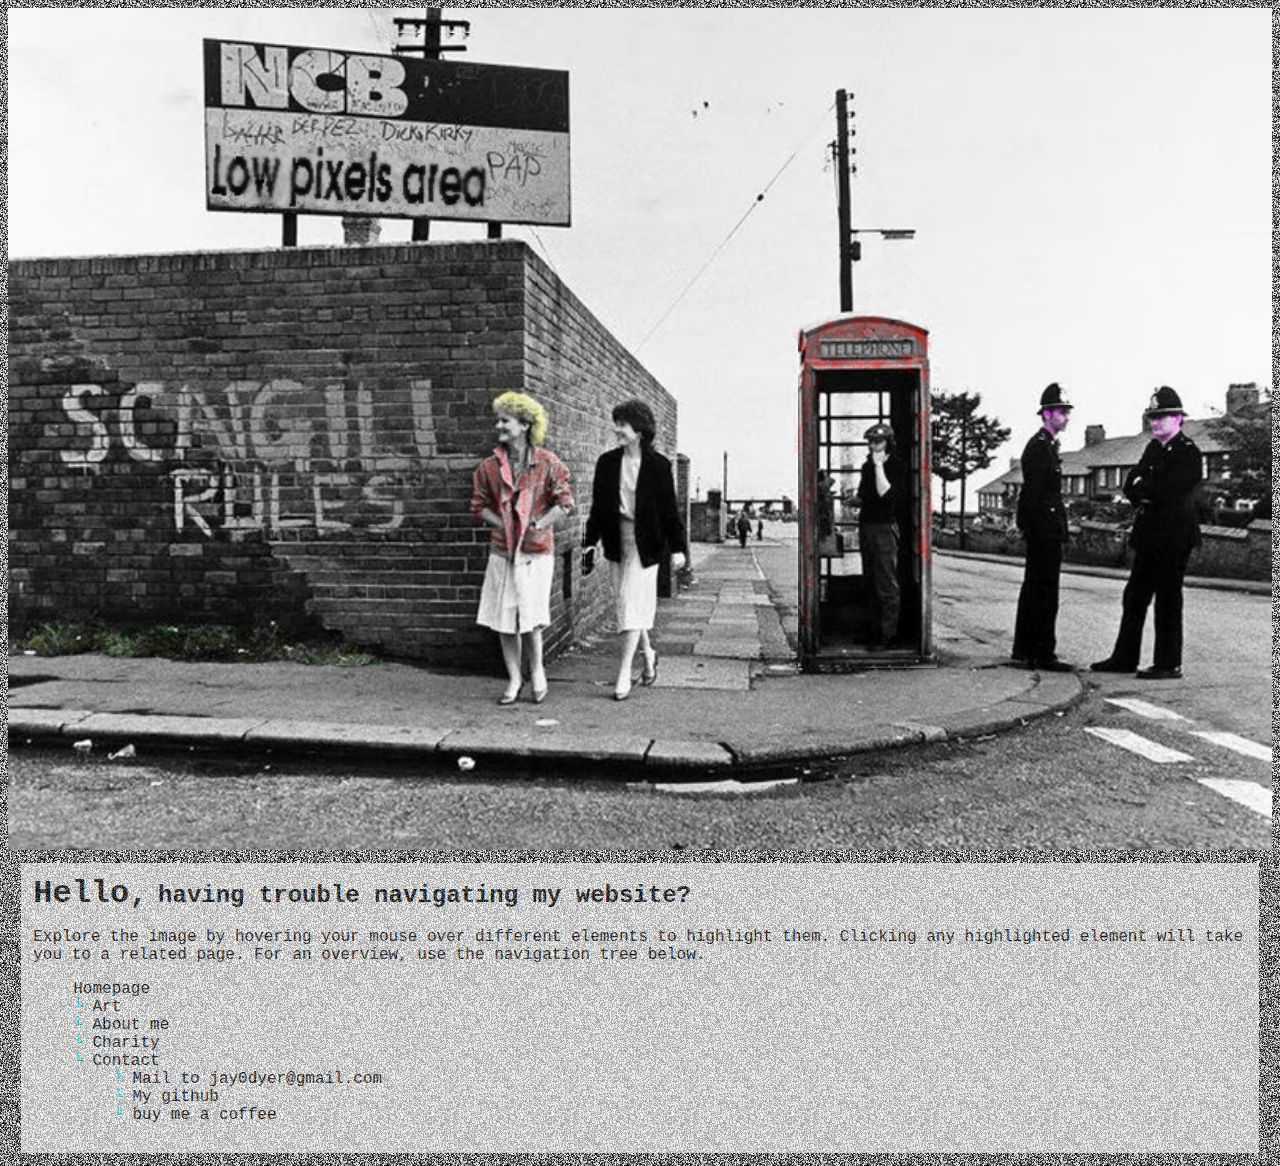
<file: index.html>
<!DOCTYPE html>
<html lang="en">
<head>
    <meta charset="UTF-8">
    <link rel="stylesheet" href="base.css">
    <link rel="stylesheet" href="index.css">
    <title>jay dyer</title>
    <script src="global.js"></script>
    <link rel="icon" href="/images/art/pfp.png">
</head>
<body style="background-image: url('images/background.png'); ">

<div class="image-container">
  <div class="point telephone"><a href="javascript:delay('contact.html')"><img src="images/telephone.png">
                                                      <img class="overlay" src="images/telephoneOverlay.png"></a></div>
  <div class="point aboutMe">
      <a href="javascript:delay('aboutMe.html')"><img src="images/me.png">
                             <img class="overlay" src="images/meOverlay.png"></a></div>

    <div class="point pixelArt">
      <a href="javascript:delay('art.html')"><img src="images/art.png">
                             <img class="overlay" src="images/artOverlay.png"></a></div>

    <div class="point officers">
      <a href="javascript:delay('aboutMe.html#activist')"><img src="images/officer.png"></a></div>

  </div>

</div>

<nav-footer></nav-footer>


</body>
</html>
</file>
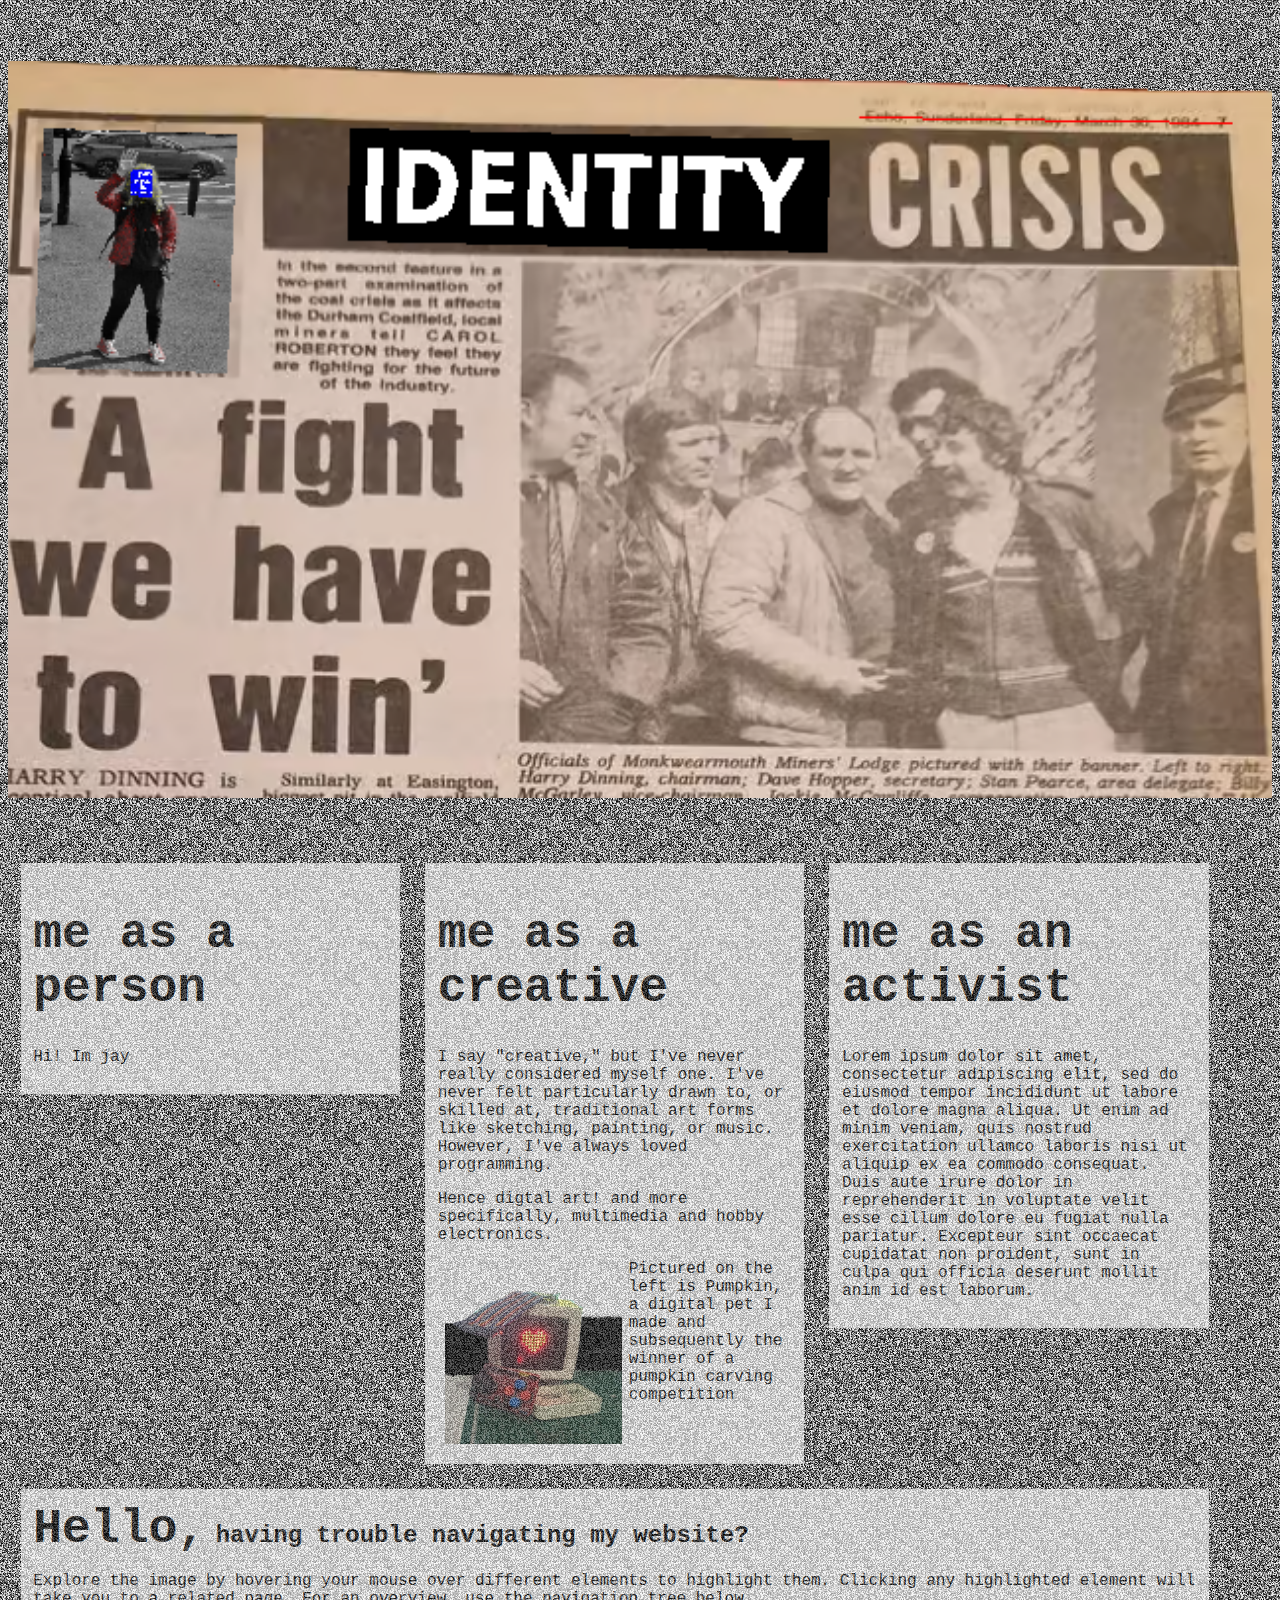
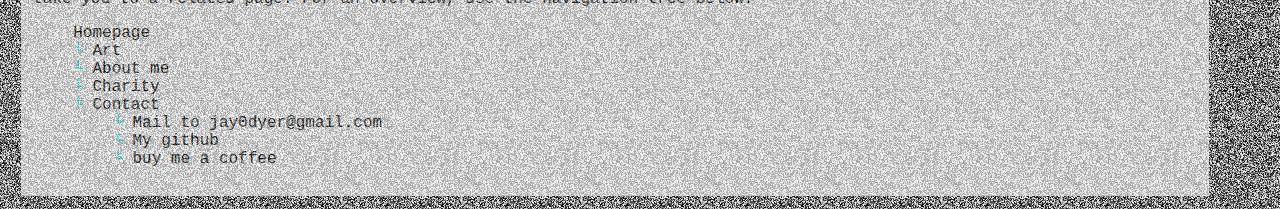
<file: aboutMe.html>
<!DOCTYPE html>
<html lang="en">
<head>
    <meta charset="UTF-8">
    <link rel="stylesheet" href="base.css">
    <link rel="stylesheet" href="aboutMe.css">
    <title>about me</title>
    <script src="global.js"></script>
    <link rel="icon" href="/images/art/pfp.png">
</head>
<body style="background-image: url('images/background.png'); ">

<div class="image-container">

</div>

<div class="side person">
    <h1> me as a <br> person </h1>
    <p> Hi! Im jay </p>
</div>
<div class="side creative">
    <h1> me as a <br> creative </h1>
    <p> I say "creative," but I've never really considered myself one. I've never felt particularly drawn to,
        or skilled at, traditional art forms like sketching, painting, or music. However, I've always loved programming.

    </p>
    <p>Hence digtal art! and more specifically, multimedia and hobby electronics.</p>
    <img src="images/pumkin.png" class="sideimg">
    <p>Pictured on the left is Pumpkin, a digital pet I made and subsequently the winner of a pumpkin carving competition</p>
</div>
<div class="side activist" id="activist">
    <h1> me as an <br> activist </h1>
    <p>Lorem ipsum dolor sit amet, consectetur adipiscing elit, sed do eiusmod tempor incididunt ut labore et dolore magna aliqua.
        Ut enim ad minim veniam, quis nostrud exercitation ullamco laboris nisi ut aliquip ex ea commodo consequat. Duis aute irure
        dolor in reprehenderit in voluptate velit esse cillum dolore eu fugiat nulla pariatur. Excepteur sint occaecat cupidatat non
        proident, sunt in culpa qui officia deserunt mollit anim id est laborum.</p>
</div>

<nav-footer></nav-footer>

</body>
</html>
</file>
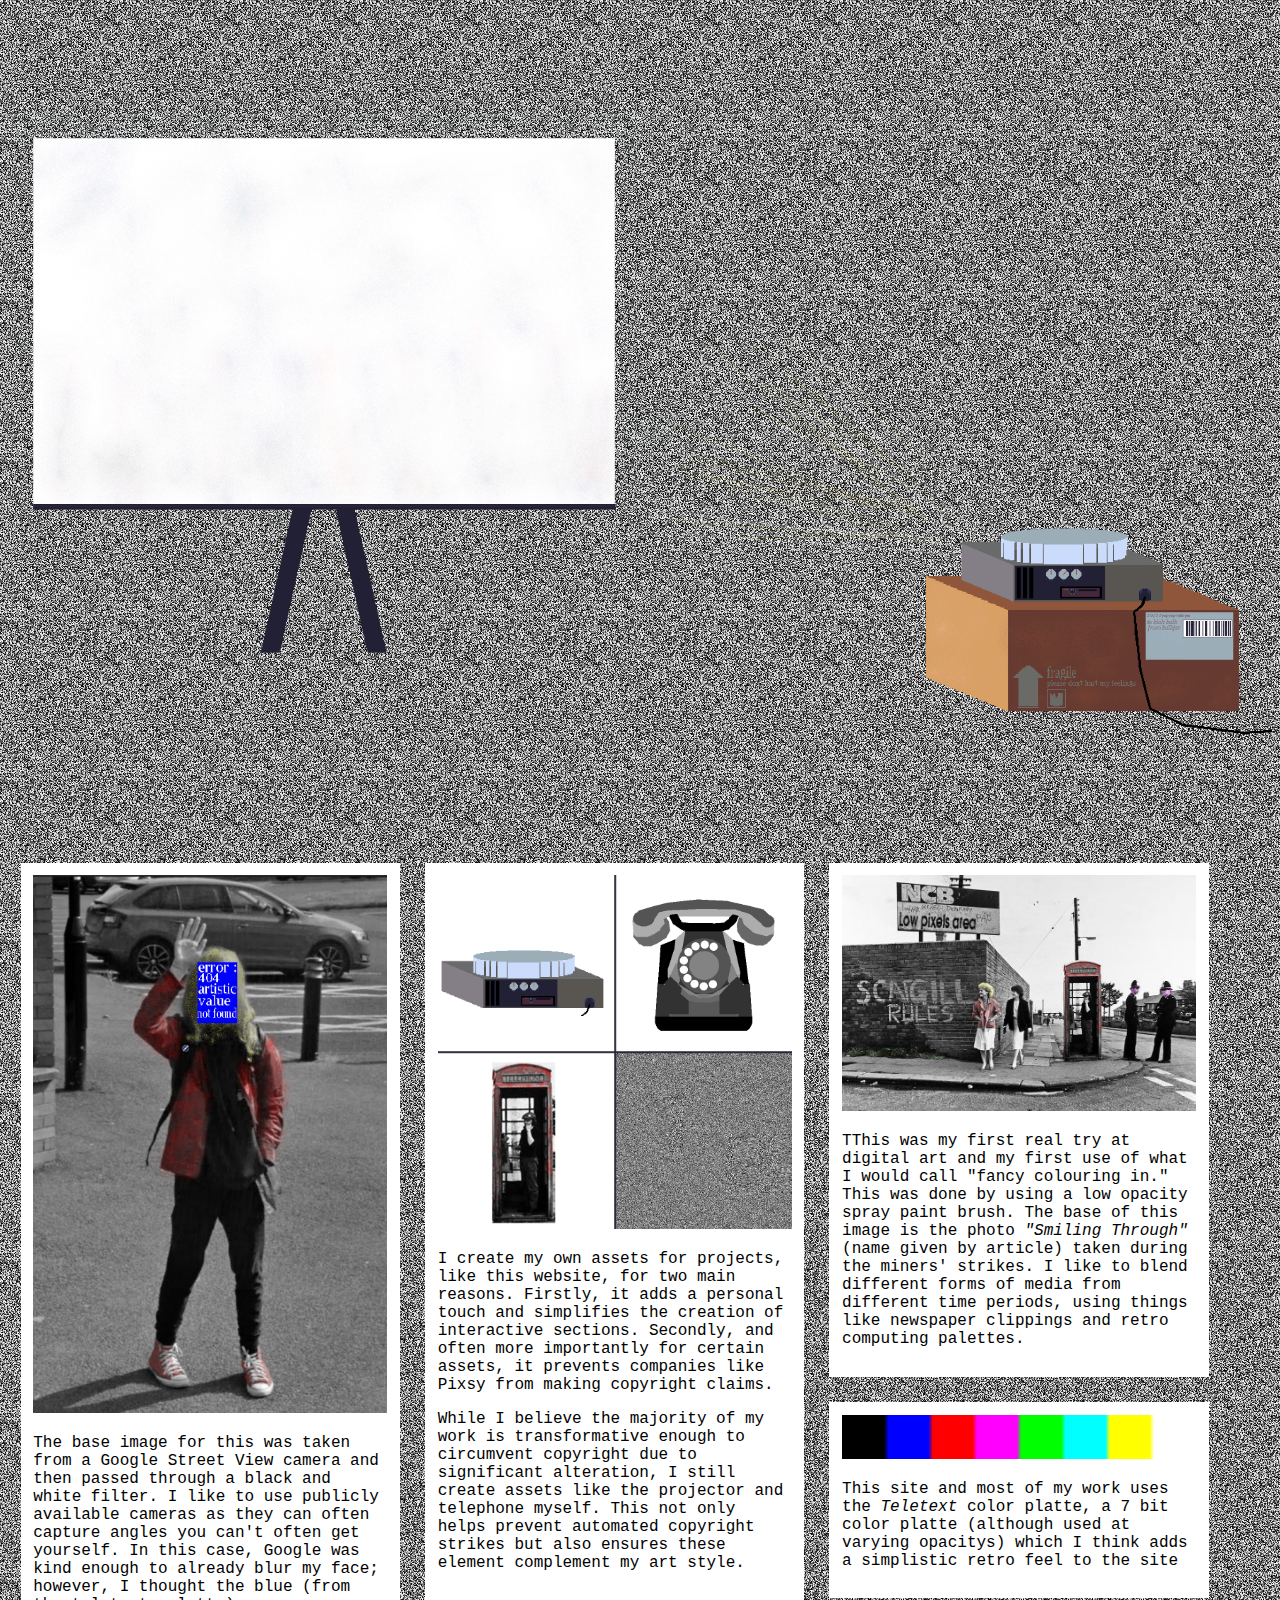
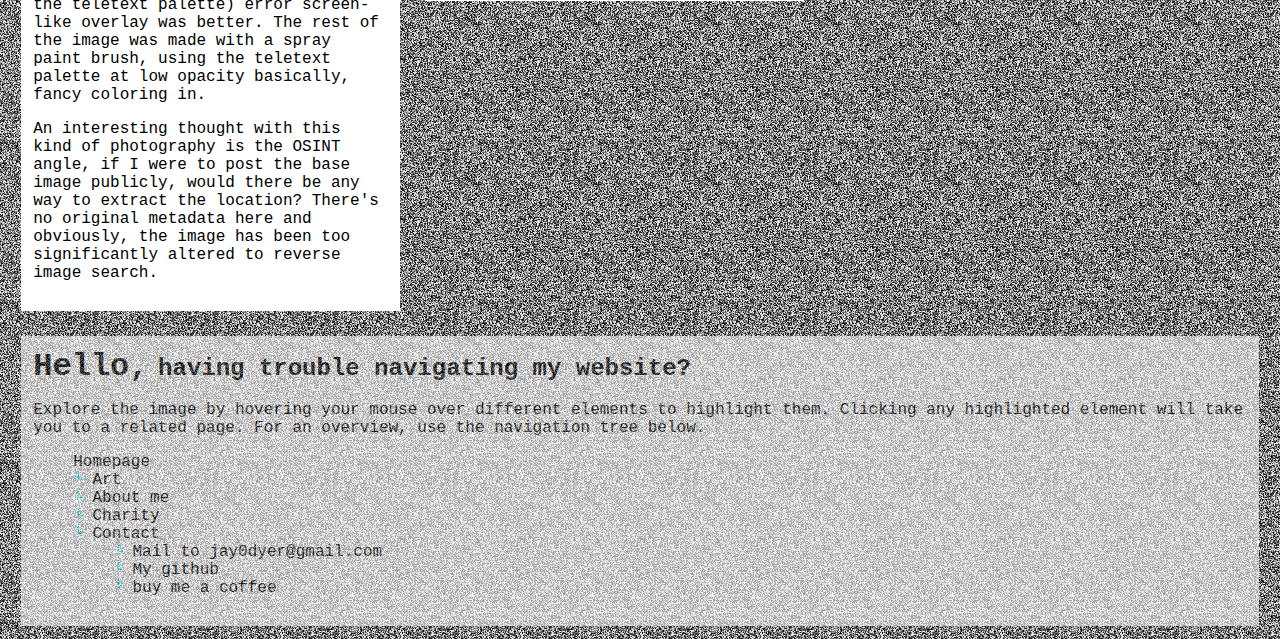
<file: art.html>
<!DOCTYPE html>
<html lang="en">
<head>
    <meta charset="UTF-8">
    <link rel="stylesheet" href="art.css">
    <link rel="stylesheet" href="base.css">
    <title>art</title>
    <script src="global.js"></script>
    <script src="projector.js"></script>
    <link rel="icon" href="/images/art/pfp.png">

</head>
<body style="background-image: url('images/background.png'); ">

<div class="image-container">
    <div class="point projector_button"><img src="images/projector_button.png" onclick="plusSlides(1)"></div>
    <img class="projectorslide fade" src="images/art/retrobrush.png">
    <img class="projectorslide fade" src="images/telephone.png">
    <img class="projectorslide fade" src="images/basephone.png">
    <img class="projectorslide fade" src="images/aboutMe.png">
    <img class="projectorslide fade" src="images/projector.png">
</div>

<div>
    <div class="artgallery">
        <img class="autoscale" src="images/art/me.jpg">
        <p>The base image for this was taken from a Google Street View camera and then passed through a black and white filter.
            I like to use publicly available cameras as they can often capture angles you can't often get yourself. In this case,
            Google was kind enough to already blur my face; however, I thought the blue (from the teletext palette) error screen-like overlay was better.
            The rest of the image was made with a spray paint brush, using the teletext palette at low opacity basically, fancy coloring in.
        </p>
        <p>
            An interesting thought with this kind of photography is the OSINT angle, if I were to post the base image publicly, would there be any way to extract the location?
            There's no original metadata here and obviously, the image has been too significantly altered to reverse image search.
        </p>
    </div>
    <div class="artgallery">
     <img class="autoscale" src="images/art/Sprites.png">
        <p>I create my own assets for projects, like this website, for two main reasons. Firstly, it adds a personal touch and simplifies the creation of interactive sections.
            Secondly, and often more importantly for certain assets, it prevents companies like Pixsy from making copyright claims.
        </p>
        <p>
            While I believe the majority of my work is transformative enough to circumvent copyright due to significant alteration, I still create assets like the projector
            and telephone myself. This not only helps prevent automated copyright strikes but also ensures these element complement my art style.
        </p>
    </div>
    <div class="artgallery">
     <img class="autoscale" src="images/art/retrobrush.png">
        <p>TThis was my first real try at digital art and my first use of what I would call "fancy colouring in."
            This was done by using a low opacity spray paint brush. The base of this image is the photo <cite> <a href="https://www.hartlepoolmail.co.uk/heritage-and-retro/retro/miners-strike-remembered-pickets-police-and-arthur-scargill-pictured-in-east-durham-coalfield-during-the-1984-85-dispute-4539699">
                "Smiling Through"</a></cite> (name given by article) taken during the miners' strikes.
            I like to blend different forms of media from different time periods, using things like newspaper clippings and retro computing palettes.  </p>
    </div>
    <div class="artgallery">
     <img class="autoscale" src="images/Teletext.png">
        <p>This site and most of my work uses the <cite> <a href="https://en.wikipedia.org/wiki/Teletext#Teletext_art">
                Teletext</a></cite> color platte, a 7 bit color platte (although used at varying opacitys) which I think adds a simplistic retro feel to the site</p>
    </div>
</div>

<nav-footer></nav-footer>

</body>
</html>
</file>
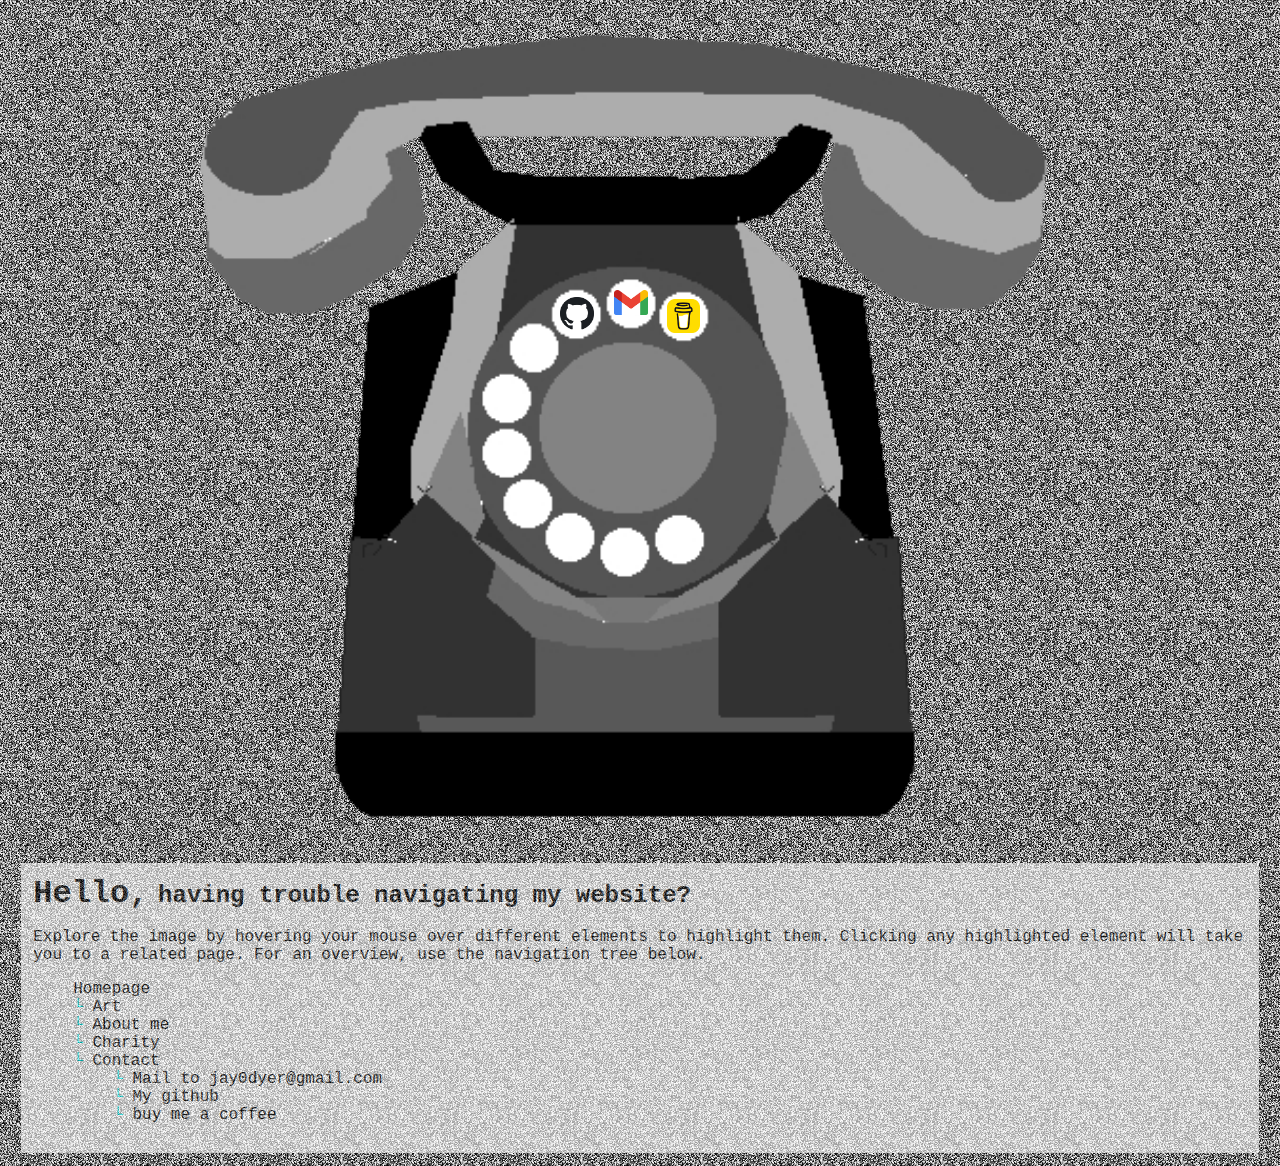
<file: contact.html>
<!DOCTYPE html>
<html lang="en">
<head>
    <meta charset="UTF-8">
    <link rel="stylesheet" href="base.css">
    <link rel="stylesheet" href="contact.css">
    <title>contact</title>
    <script src="global.js"></script>
    <link rel="icon" href="/images/art/pfp.png">
</head>
<body style="background-image: url('images/background.png'); ">
<div class="image-container">

    <div class="point Gmail">
      <a href="mailto:jay0dyer@gmail.com"><img src="images/Gmail_logo.png"> </a></div>
    <div class="point GitHub">
      <a href="https://github.com/jay0dyer"><img src="images/GitHub_logo.png"> </a></div>
    <div class="point buymeAcoffee">
      <a href="https://coff.ee/jay0dyer"><img src="images/buymeAcoffee.png"> </a></div>

</div>
<nav-footer></nav-footer>
</body>
</html>
</file>
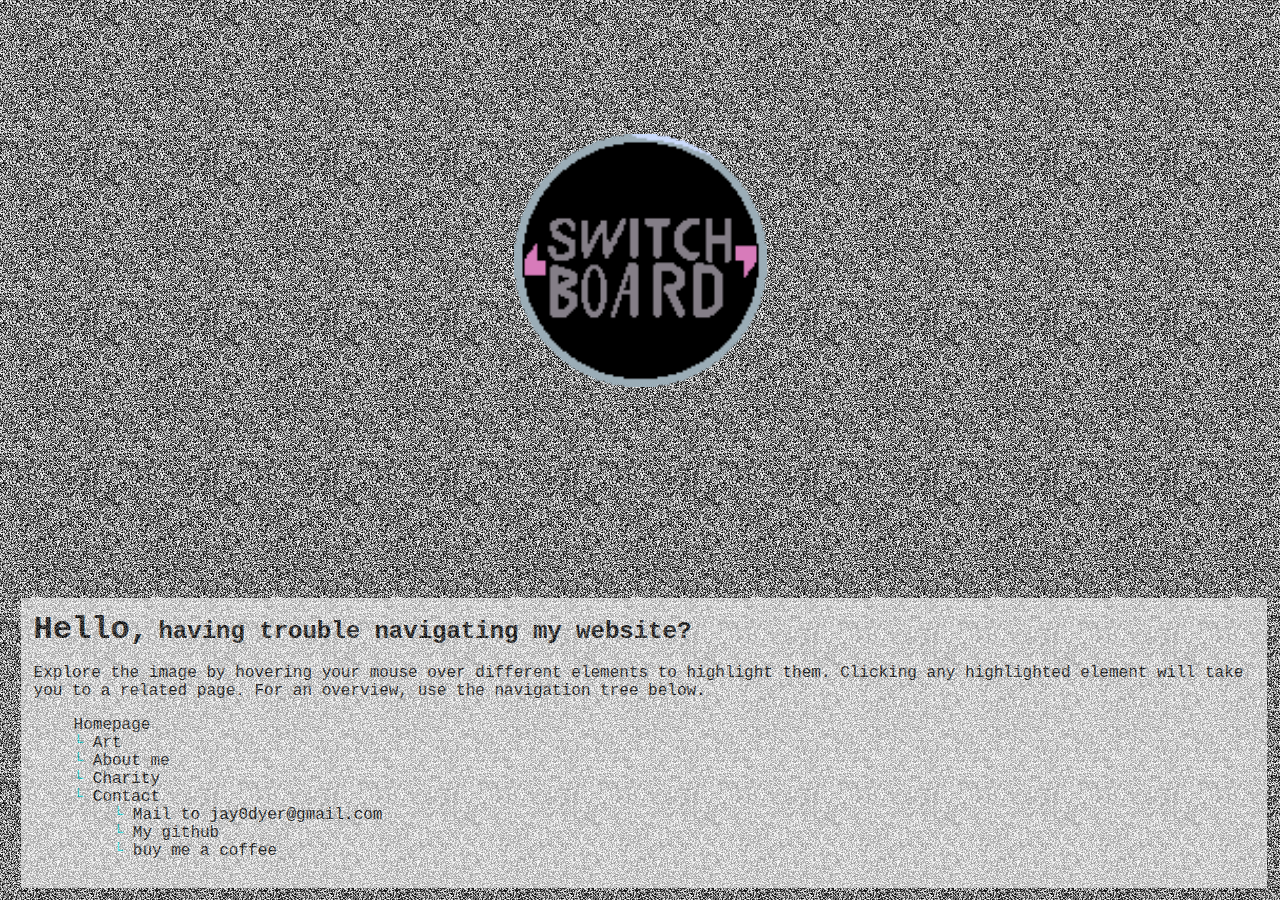
<file: fundraising.html>
<!DOCTYPE html>
<html lang="en">
<head>
    <meta charset="UTF-8">
    <title>Fundraising</title>
    <script src="global.js"></script>
    <link rel="stylesheet" href="base.css">
    <link rel="stylesheet" href="fundraising.css">
    <link rel="icon" href="/images/art/pfp.png">
</head>
<body id="body" style="background-image: url('images/background.png'); ">
<!-- just giving id pinkAndBlack -->

<div class="image-container" id="background">
    <div class="point switchboard" onclick="switchboardbutton()"></div>
</div>


<nav-footer></nav-footer>
</body>
</html>
</file>
<file: base.css>
a {
  color: inherit; /* blue colors for links too */
  text-decoration: inherit; /* no underline */
}

a:hover{
  color: #0000ff;
}

ul {
  list-style-type: none;
}

li::first-letter{
   color: #00ffff;
}

.footerDiv{
  font-family: 'Courier New', monospace;
  background: white;
  margin: 1%;
  padding: 1%;
  opacity: 0.6;
}

.footerDiv:hover {
  transition: opacity 1s;
  opacity: 1;
  box-shadow: 5px 10px;
}

.containerIntro h1, .containerIntro h2 {
    font-family: 'Courier New', monospace;
    display: inline;
}
</file>
<file: index.css>
.image-container {
  position: relative; /* Essential for positioning children */
  width: 100%; /* Or a fixed width, but 100% is good for responsiveness */
  padding-bottom: 66.62%; /* This creates a 16:9 aspect ratio (height = width * 0.5625) */
  /* Or a fixed height, but padding-bottom is often better for responsive images */
  background-image: url('images/retrobrush.png');
  background-size: cover; /* Or 'contain', depending on desired scaling behavior */
  background-position: center center; /* Center the background image */
  background-repeat: no-repeat;
  overflow: hidden; /* To ensure points don't spill outside if they are larger than expected */
}

.point {
  position: absolute;
}



/* Specific positions for each point */
.telephone {
  /* Positioning */
  height: 42.5%;
  width: 11%;
  top: 36%;
  left: 62.5%;
}

.aboutMe {
  /* Positioning */
  height: 38.6%;
  width: 9.6%;
  top: 45%;
  left: 36%;

}

.pixelArt {
  /* Positioning */
  height: 24%;
  width: 29.8%;
  top: 3%;
  left: 15.05%;

}

.officers {
  /* Positioning */
  height: 4.8%;
  width: 13%;
  top: 47.2%;
  left: 80.9%;
}

/* --- Styles for the Image INSIDE All Point Containers (No Change) --- */
.point img {
  position: absolute;
  top: 0;
  left: 0;
  width: 100%; /* Image fills its .point container's width */
  height: 100%; /* Image fills its .point container's height */
  object-fit: contain; /* Scales down to fit, maintaining its own aspect ratio within the container */
                       /* 'cover' would fill the container, potentially cropping the image */
  display: block;
}

.overlay {
      transition: opacity 3s;
      opacity: 0.0001;
}

.overlay:hover {
      transition: opacity 1s;
      opacity: 1;
}
</file>
<file: aboutMe.css>
html {
  scroll-behavior: smooth;

}

.image-container {
  position: relative; /* Essential for positioning children */
  width: 100%; /* Or a fixed width, but 100% is good for responsiveness */
  padding-bottom: 66.62%; /* This creates a 16:9 aspect ratio (height = width * 0.5625) */
  /* Or a fixed height, but padding-bottom is often better for responsive images */
  background-image: url('images/aboutMe.png');
  background-size: contain; /* Or 'contain', depending on desired scaling behavior */
  background-position: center center; /* Center the background image */
  background-repeat: no-repeat;
  overflow: hidden; /* To ensure points don't spill outside if they are larger than expected */
}

.point {
  position: absolute;
}

h1 {
  font-size: 300%;
}

.side{
  width: 28%;
  font-family: 'Courier New', monospace;
  background: white;
  margin: 1%;
  padding: 1%;
  opacity: 0.6;
}

.sideimg {
  background-size: contain;
  width: 50%;
  object-fit: contain;
  float: left;
  margin: 1%;
  padding: 1%;
}

.side:hover {
  transition: opacity 1s;
  opacity: 1;
   box-shadow: 5px 10px;
}

.person {
  float: left;
}

.creative {
  float: left;
}

.activist {
  float: left;
}

.footerDiv{
  float: left;
  width: 92%;
  font-family: 'Courier New', monospace;
  background: white;
  margin: 1%;
  padding: 1%;
  opacity: 0.6;
}

a {
  color: inherit; /* blue colors for links too */
  text-decoration: inherit; /* no underline */
}

a:hover{
  color: #0000ff;
}

ul {
  list-style-type: none;
}

li::first-letter{
   color: #00ffff;
}


.footerDiv:hover {
  transition: opacity 1s;
  opacity: 1;
  box-shadow: 5px 10px;
}

.containerIntro h1, .containerIntro h2 {
    font-family: 'Courier New', monospace;
    display: inline;
}

love:hover{
  color: #ff0000;
}
loveletter:hover {
  font-size: x-large;
}
</file>
<file: art.css>
.image-container {
  position: relative; /* Essential for positioning children */
  width: 100%; /* Or a fixed width, but 100% is good for responsiveness */
  padding-bottom: 66.62%; /* This creates a 16:9 aspect ratio (height = width * 0.5625) */
  /* Or a fixed height, but padding-bottom is often better for responsive images */
  background-image: url('images/projector.png');
  background-size: contain; /* Or 'contain', depending on desired scaling behavior */
  background-position: center center; /* Center the background image */
  background-repeat: no-repeat;
  overflow: hidden; /* To ensure points don't spill outside if they are larger than expected */
}

.point {
  position: absolute;
}

.point img {
  position: absolute;
  top: 0;
  left: 0;
  width: 100%; /* Image fills its .point container's width */
  height: 100%; /* Image fills its .point container's height */
  object-fit: contain; /* Scales down to fit, maintaining its own aspect ratio within the container */
                       /* 'cover' would fill the container, potentially cropping the image */
  display: block;
}

.projector_button {
  cursor: pointer;
  height: 15%;
  width: 17.5%;
  top: 58.5%;
  left: 74.7%;
  opacity: 1;
  z-index: 99;
}


.projectorslide {
  position: absolute;
  top: 20%;
  left: 5%;
  width: 40%; /* Image fills its .point container's width */
  height: 30%; /* Image fills its .point container's height */
  object-fit: contain; /* Scales down to fit, maintaining its own aspect ratio within the container */
                       /* 'cover' would fill the container, potentially cropping the image */
  display: none;
  opacity: 0.75;
}

.fade {
  animation-name: fade;
  animation-duration: 1.5s;
}

@keyframes fade {
  from {opacity: .4}
  to {opacity: 0.75}
}

.artgallery {
  font-family: 'Courier New', monospace;
  width: 28%;
  float: left;
  background: white;
  margin: 1%;
  padding: 1%;
}

.autoscale {
  width: 100%;
  height: 100%;
  object-fit: contain;
}

.artgallery:hover {
   box-shadow: 5px 10px;
}

a {
  color: inherit; /* blue colors for links too */
  text-decoration: inherit; /* no underline */
}

a:hover{
  color: #0000ff;
}

ul {
  list-style-type: none;
}

li::first-letter{
   color: #00ffff;
}

.footerDiv{
  float: left;
  font-family: 'Courier New', monospace;
  background: white;
  margin: 1%;
  padding: 1%;
  opacity: 0.6;
}

.footerDiv:hover {
  transition: opacity 1s;
  opacity: 1;
  box-shadow: 5px 10px;
}

.containerIntro h1, .containerIntro h2 {
    font-family: 'Courier New', monospace;
    display: inline;
}
</file>
<file: contact.css>
.image-container {
  position: relative; /* Essential for positioning children */
  width: 100%; /* Or a fixed width, but 100% is good for responsiveness */
  padding-bottom: 66.62%; /* This creates a 16:9 aspect ratio (height = width * 0.5625) */
  /* Or a fixed height, but padding-bottom is often better for responsive images */
  background-image: url('images/basephone.png');
  background-size: contain; /* Or 'contain', depending on desired scaling behavior */
  background-position: center center; /* Center the background image */
  background-repeat: no-repeat;
  overflow: hidden; /* To ensure points don't spill outside if they are larger than expected */
}

.point {
  position: absolute;
}

.Gmail {
  /* Positioning */
  height: 3%;
  width: 3%;
  top: 33.5%;
  left: 47.8%;
}

.GitHub {
  /* Positioning */
  height: 4%;
  width: 4%;
  top: 34.3%;
  left: 43%;
}

.buymeAcoffee {
  height: 4%;
  width: 4%;
  top: 34.55%;
  left: 51.45%;
}

.point img {
  position: absolute;
  top: 0;
  left: 0;
  width: 100%; /* Image fills its .point container's width */
  height: 100%; /* Image fills its .point container's height */
  object-fit: contain; /* Scales down to fit, maintaining its own aspect ratio within the container */
                       /* 'cover' would fill the container, potentially cropping the image */
  display: block;
}

a {
  color: inherit; /* blue colors for links too */
  text-decoration: inherit; /* no underline */
}

a:hover{
  color: #0000ff;
}

ul {
  list-style-type: none;
}

li::first-letter{
   color: #00ffff;
}

.footerDiv{
  font-family: 'Courier New', monospace;
  background: white;
  margin: 1%;
  padding: 1%;
  opacity: 0.6;
}

.footerDiv:hover {
  transition: opacity 1s;
  opacity: 1;
  box-shadow: 5px 10px;
}

.containerIntro h1, .containerIntro h2 {
    font-family: 'Courier New', monospace;
    display: inline;
}
</file>
<file: fundraising.css>
.image-container {
  position: relative; /* Essential for positioning children */
  width: 100%; /* Or a fixed width, but 100% is good for responsiveness */
  padding-bottom: 40%; /* This creates a 16:9 aspect ratio (height = width * 0.5625) */
  /* Or a fixed height, but padding-bottom is often better for responsive images */
  /* Or a fixed height, but padding-bottom is often better for responsive images */
  background-size: contain; /* Or 'contain', depending on desired scaling behavior */
  background-position: center center; /* Center the background image */
  background-repeat: no-repeat;
  overflow: hidden; /* To ensure points don't spill outside if they are larger than expected */
}

.switchboard {
  position: absolute;
    height: 50%;
    width: 50%;
    top: 25%;
    left: 25%;
  background-image: url('images/switchbutton/switchbutton1.png'); /* Default image */
  background-size: contain; /* Or 'contain', depending on desired scaling behavior */
  background-position: center center; /* Center the background image */
  background-repeat: no-repeat;
  overflow: hidden; /* To ensure points don't spill outside if they are larger than expected */
  transition: background-image 0.3s ease-in-out; /* Smooth transition */
}

.switchboard:hover {
  background-image: url('images/switchbutton/switchbutton1.gif'); /* GIF on hover */
}

a {
  color: inherit; /* blue colors for links too */
  text-decoration: inherit; /* no underline */
}

a:hover{
  color: #0000ff;
}

ul {
  list-style-type: none;
}

li::first-letter{
   color: #00ffff;
}

.footerDiv{
    position: absolute;
    top: 65%;
  font-family: 'Courier New', monospace;
  background: white;
  margin: 1%;
  padding: 1%;
  opacity: 0.6;
}

.footerDiv:hover {
  transition: opacity 1s;
  opacity: 1;
  box-shadow: 5px 10px;
}

.containerIntro h1, .containerIntro h2 {
    font-family: 'Courier New', monospace;
    display: inline;
}
</file>
